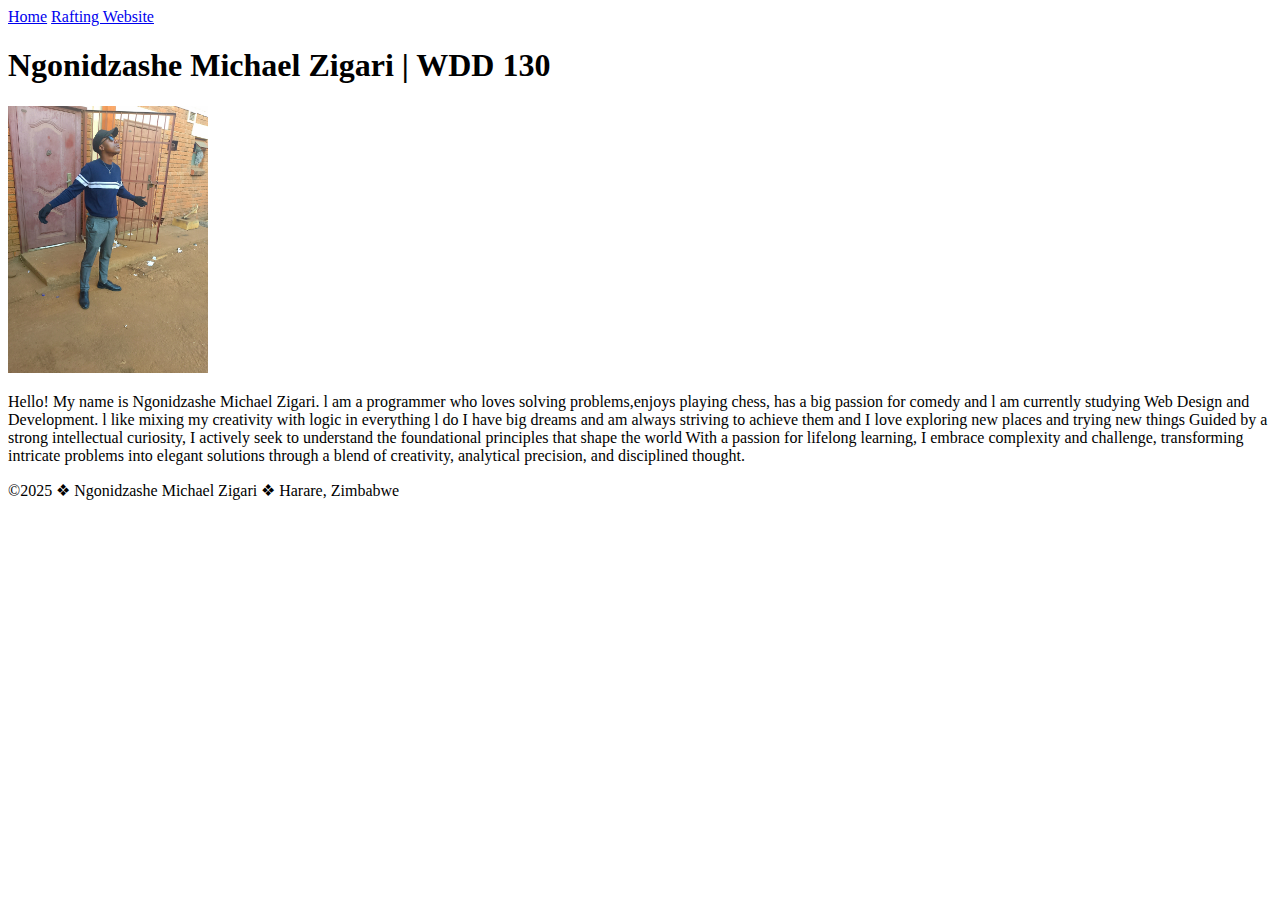
<file: week01/index.html>
<!DOCTYPE html>
<html lang="en-US">
   <head>
     <meta charset="UTF-8">
     <meta name="viewport"
     content="width=device-width,initial-scale=1.0">
     <title>Ngonidzashe Michael Zigari | WDD 130</title>
   </head>
<body>
    <header>
        <nav>
            <a href="#">Home</a>
            <a href="wwr/">Rafting Website</a>
        </nav>
    </header>
    <main>
        <h1>Ngonidzashe Michael Zigari | WDD 130</h1>
        <img src="../images/profile.jpg" alt="Michael Zigari Profile Picture" width="200">
        <p>Hello! My name is Ngonidzashe Michael Zigari. l am a programmer who loves 
            solving problems,enjoys playing chess, has a big passion for comedy 
            and l am currently studying Web Design and Development.
            l like mixing my creativity with logic in everything l do
            I have big dreams and am always striving to achieve them and 
            I love exploring new places and trying new things
            Guided by a strong intellectual curiosity, I 
            actively seek to understand the foundational principles that shape the world
            With a passion for lifelong learning, I embrace complexity and challenge, 
            transforming intricate problems into elegant solutions through a blend of 
            creativity, analytical precision, and disciplined thought.</p>
    </main>
    <footer>
        <p>©2025 &#10070; Ngonidzashe Michael Zigari &#10070; Harare, Zimbabwe </p>
    </footer>

</body>
</html>
</file>
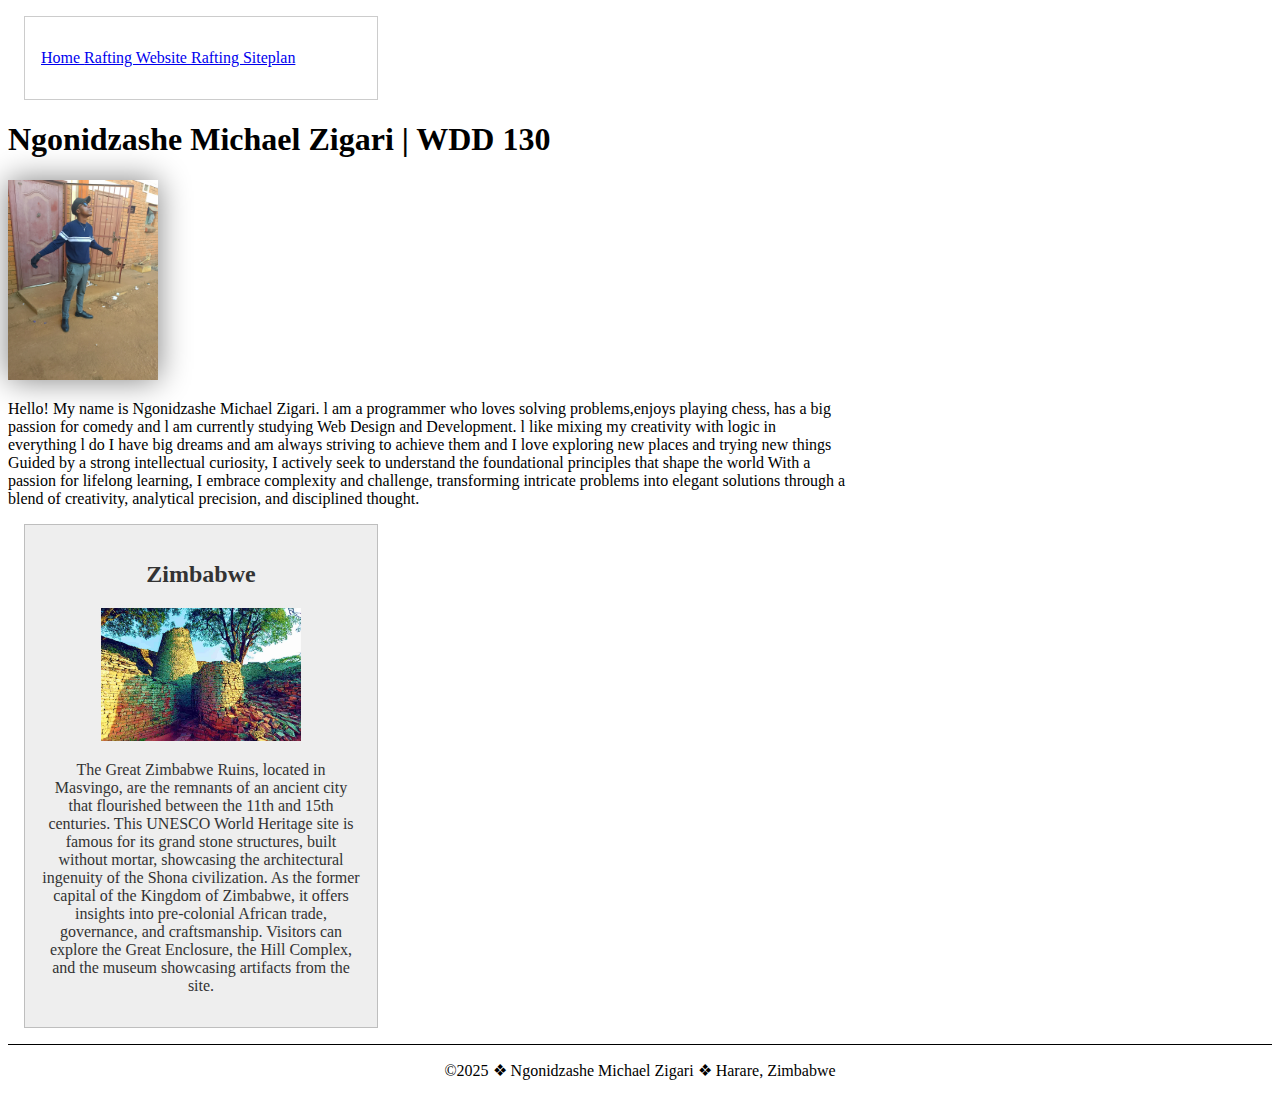
<file: week02/index.html>
<!DOCTYPE html>
<html lang="en-US">
   <head>
     <meta charset="UTF-8">
     <meta name="viewport"
     content="width=device-width,initial-scale=1.0">
     <title>Ngonidzashe Michael Zigari | WDD 130</title>
     <meta name="description" content="Ngonidzashe Michael Zigari's BYU Pathway Course home page">
     <meta name="author" content="Ngonidzashe Michael Zigari">

     <link rel="stylesheet" href="styles/styles.css">
   </head>
<body>
    <header>
        <nav> 
          <p><a href="#">Home  </a>
          <a href="wwr/"> Rafting Website  </a>
          <a href="wwr/site-plan-rafting.html"> Rafting Siteplan</a>
        </nav>
    </header>

    <main>
        <h1>Ngonidzashe Michael Zigari | WDD 130</h1>
        <img src="../images/profile.jpg" alt="Michael Zigari Profile Picture" width="200">
        <p>Hello! My name is Ngonidzashe Michael Zigari. l am a programmer who loves 
            solving problems,enjoys playing chess, has a big passion for comedy 
            and l am currently studying Web Design and Development.
            l like mixing my creativity with logic in everything l do
            I have big dreams and am always striving to achieve them and 
            I love exploring new places and trying new things
            Guided by a strong intellectual curiosity, I 
            actively seek to understand the foundational principles that shape the world
            With a passion for lifelong learning, I embrace complexity and challenge, 
            transforming intricate problems into elegant solutions through a blend of 
            creativity, analytical precision, and disciplined thought.</p>
        
    </main>

    <aside>
        <h2>Zimbabwe</h2>
        <img src="../images/Great Zimbabwe National Monument.jpg" alt="Great Zimbabwe National Monument">
        <p>The Great Zimbabwe Ruins, located in Masvingo, are the remnants 
            of an ancient city that flourished between the 11th and 15th centuries. This UNESCO World 
            Heritage site is famous for its grand stone structures, 
            built without mortar, showcasing the architectural ingenuity of the Shona civilization.
            
            As the former capital of the Kingdom of Zimbabwe, it offers insights 
            into pre-colonial African trade, governance, and craftsmanship. 
            Visitors can explore the Great Enclosure, the Hill Complex, and the museum showcasing artifacts 
            from the site.
        </p>
    </aside>

    <footer>
        <p>©2025 &#10070; Ngonidzashe Michael Zigari &#10070; Harare, Zimbabwe </p>
    </footer>

</body>
</html>
</file>
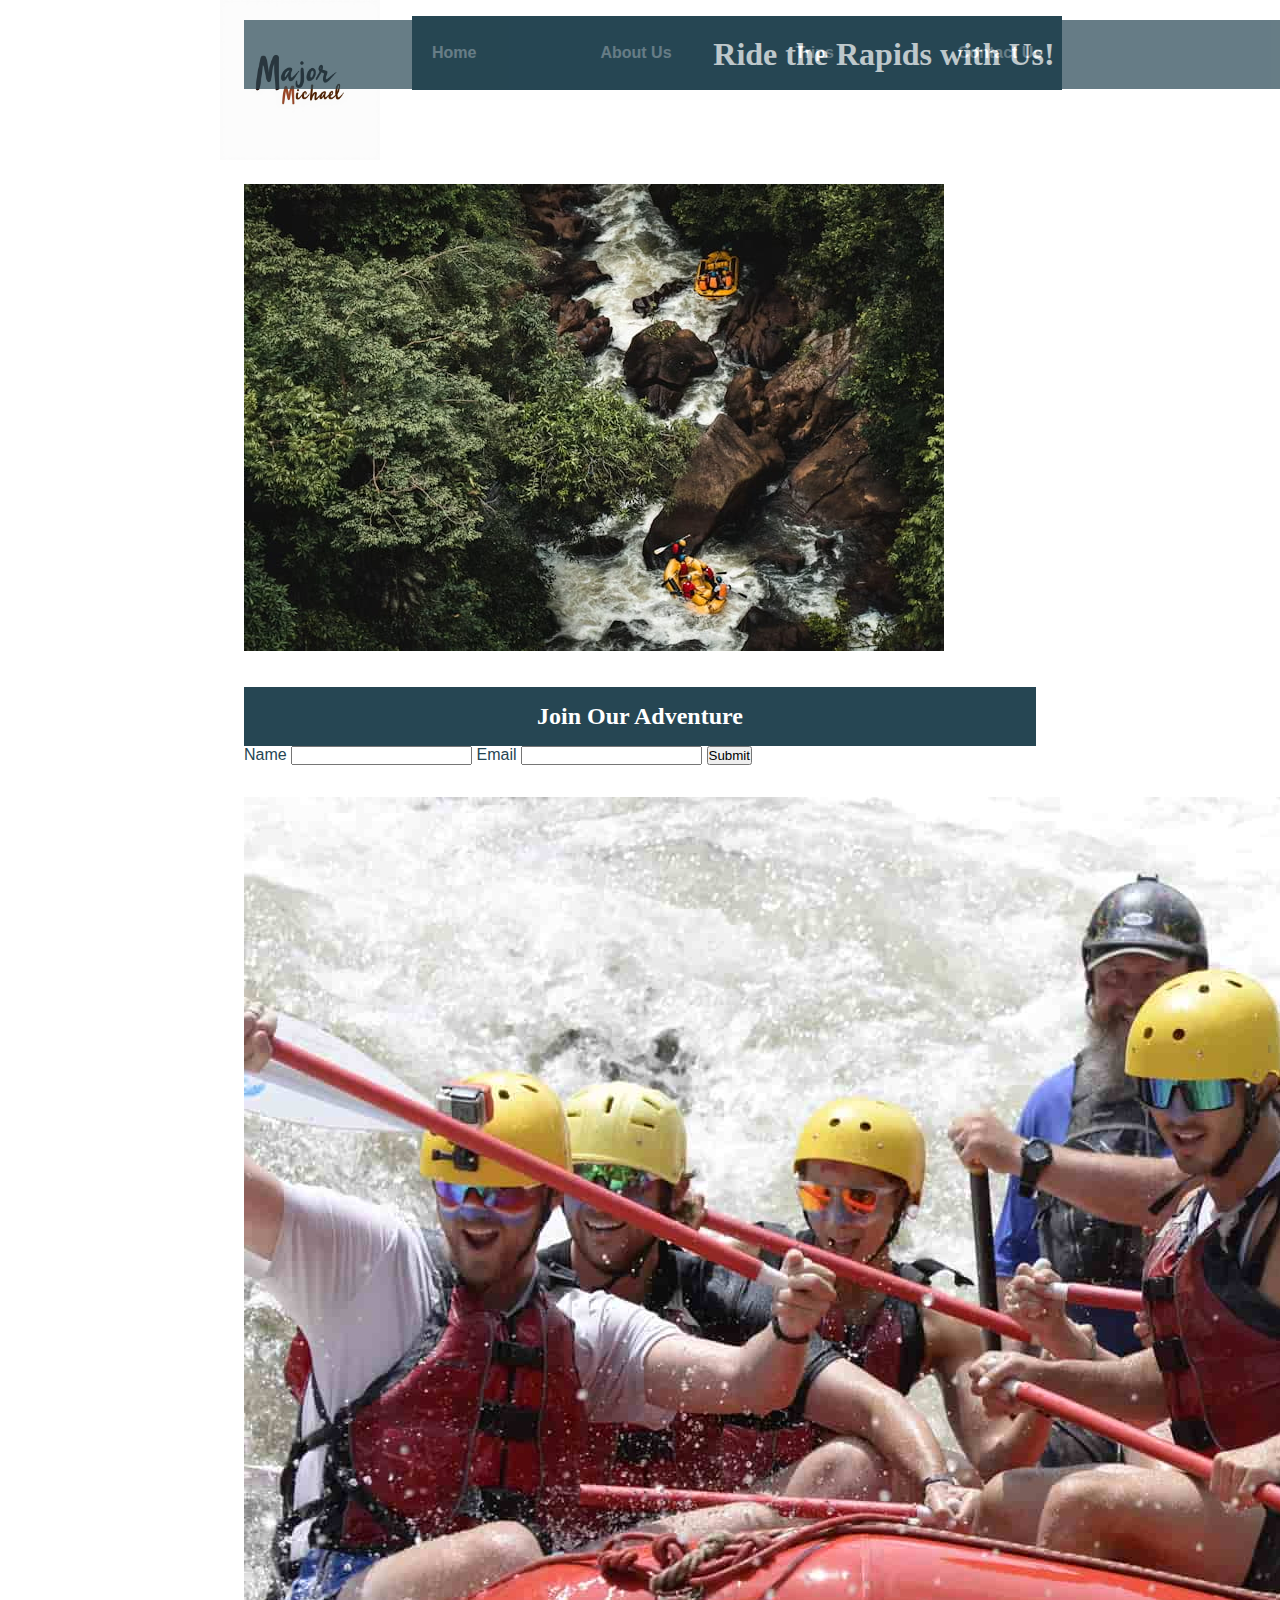
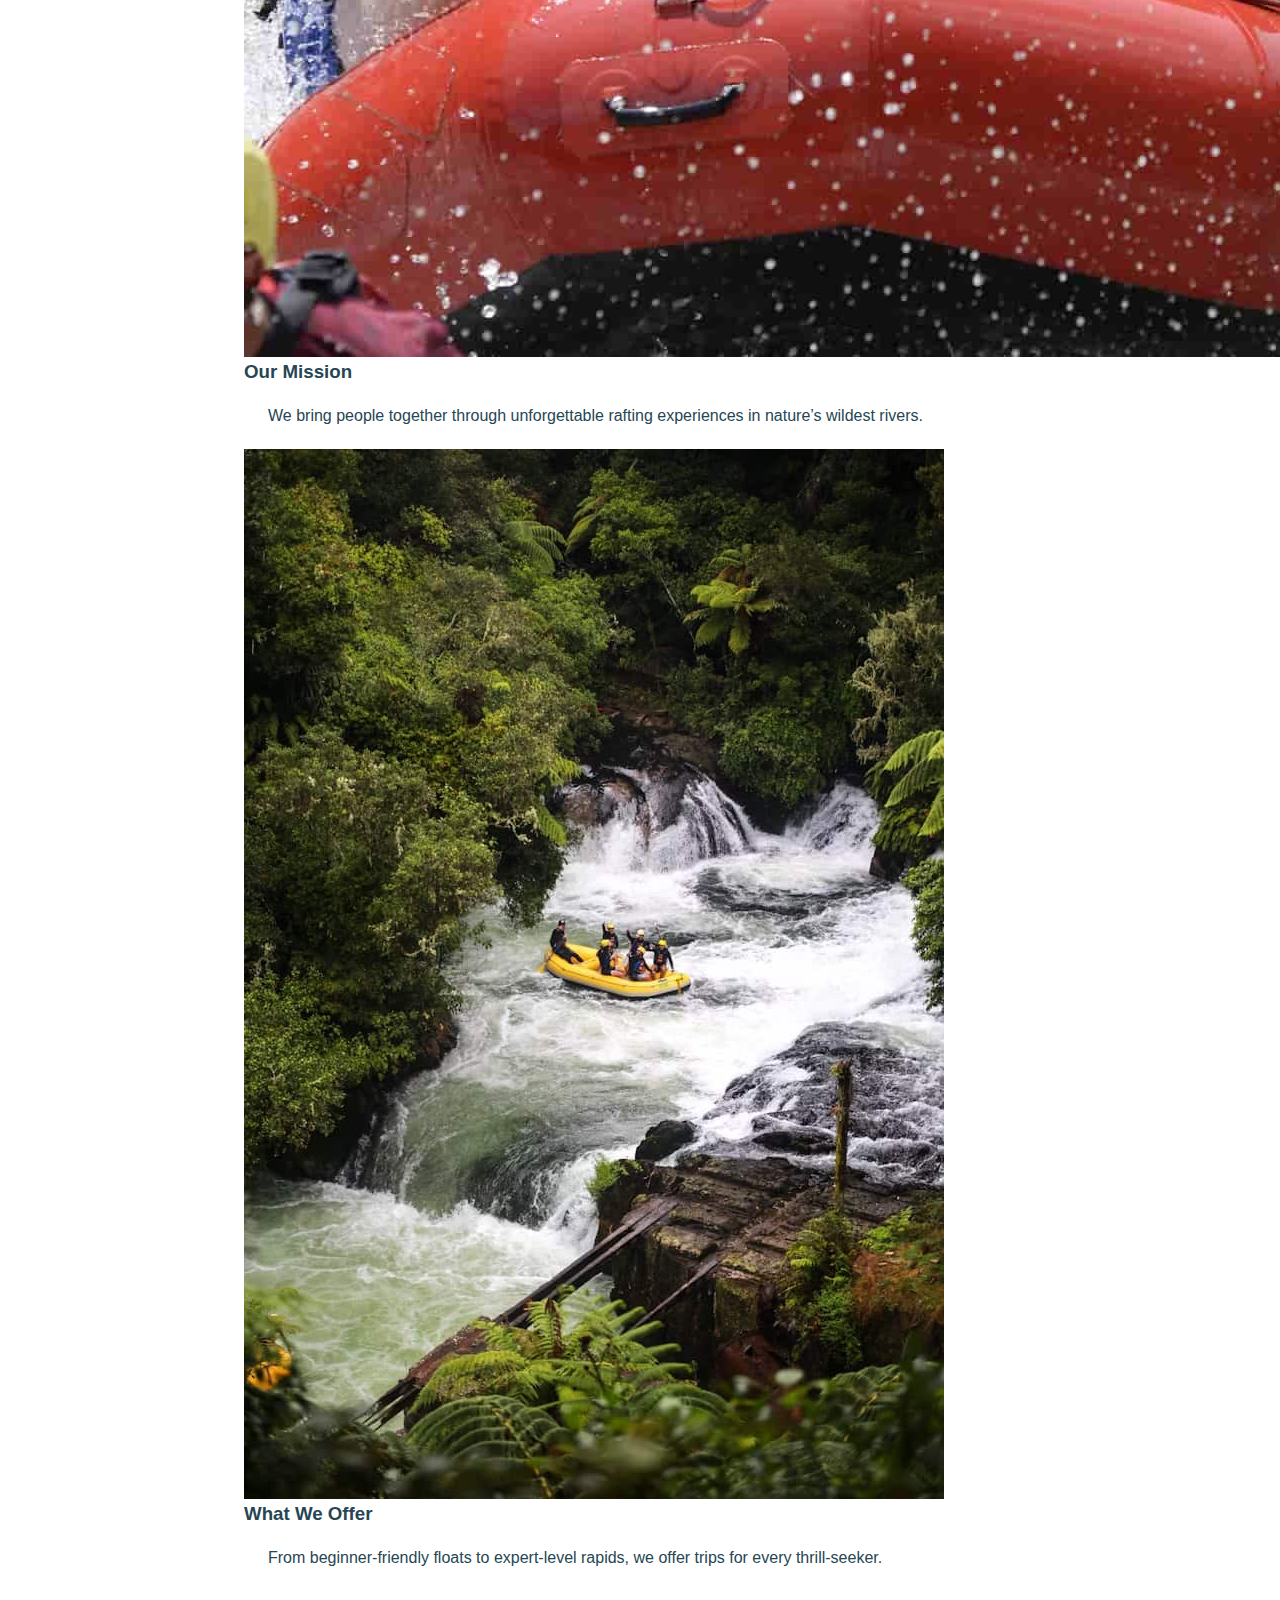
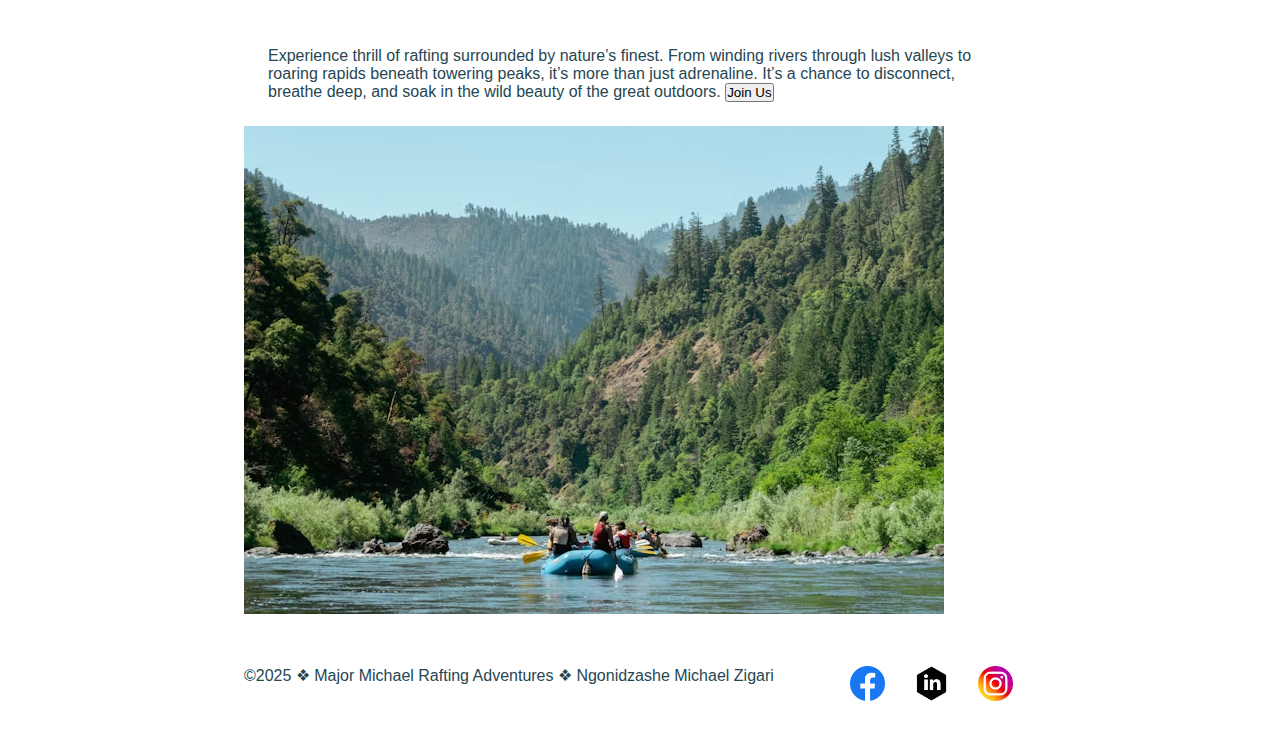
<file: wwr/index.html>
<!DOCTYPE html>
<html lang="en">
<head>
  <meta charset="UTF-8">
  <meta name="viewport" content="width=device-width,initial-scale=1.0">
  <title>Home - Major Michael Rafting Adventures</title>
  <meta name="description" content="Welcome to Major Michael Rafting Adventures. Explore thrilling white water rafting experiences.">
  <meta name="author" content="Ngonidzashe Michael Zigari">
  <link rel="stylesheet" href="styles/rafting.css">
</head>

<body>

  <header>
    <div class="grid">
      <img src="images/logo.png" alt="Major Michael Rafting Logo" width="150" height="150">
      <nav>
        <ul>
          <li><a href="index.html">Home</a></li>
          <li><a href="about.html">About Us</a></li>
          <li><a href="trips.html">Trips</a></li>
          <li><a href="contact.html">Contact Us</a></li>
        </ul>
      </nav>
    </div>
  </header>

  <main>

    <!-- Hero Section -->
    <section class="hero-sect">
      <img src="images/hero-sect.jpg" alt="Rafting Adventure" class="hero-img">
      <h1 class="hero-text">Ride the Rapids with Us!</h1>
    </section>

    <!-- Newsletter Sign-Up -->
    <section class="newsletter">
      <h2>Join Our Adventure</h2>
      <form action="#" method="post">
        <label for="Name">Name</label>
        <input type="text" id="name" name="name" required>

        <label for="Email">Email</label>
        <input type="email" id="email" name="email" required>

        <button type="Submit">Submit</button>
      </form>
    </section>

    <!-- Grid Layout Section -->
    <section class="grid-layout">
      <div class="grid-item">
        <img src="images/rafting1.jpg" alt="Rafting Team">
        <h3>Our Mission</h3>
        <p>We bring people together through unforgettable rafting experiences in nature’s wildest rivers.</p>
      </div>
      <div class="grid-item">
        <img src="images/rafting2.jpg" alt="Rafting Rapids">
        <h3>What We Offer</h3>
        <p>From beginner-friendly floats to expert-level rapids, we offer trips for every thrill-seeker.</p>
      </div>
    </section>

    <div>
    <section class="exploration-highlight">
  <div class="highlight-wrapper">
    <p class="highlight-overlay">
      Experience thrill of rafting surrounded by nature’s finest. 
      From winding rivers through lush valleys to roaring rapids beneath 
      towering peaks, it’s more than just adrenaline. 
      It’s a chance to disconnect, breathe deep, and soak in the wild beauty of the great outdoors.
      <button class="join-button">Join Us</button>
    </p>
    <img src="images/scenic-landscape.avif" alt="Scenic Outdoor View" class="highlight-image">
  </div>
</section>
</div>


  </main>

  <footer>

            <div class ="footer">
            <p>©2025  &#10070; Major Michael Rafting Adventures  &#10070; Ngonidzashe Michael Zigari</p>
            <nav class="socialmedia">
                <a href="http://facebook.com">
                    <img src="images/facebook_icon.png" alt="Facebook Icon">
                </a>
                <a href="http://linkedin.com">
                    <img src="images/linkedin_icon.png" alt="LinkedIn Icon">
                </a>
                <a href="http://instagram.com">
                    <img src="images/instagram_icon.png" alt="Instagram Icon">
                </a>
            </nav>
            </div>

        </footer>
        
    </body>

</html>
</file>
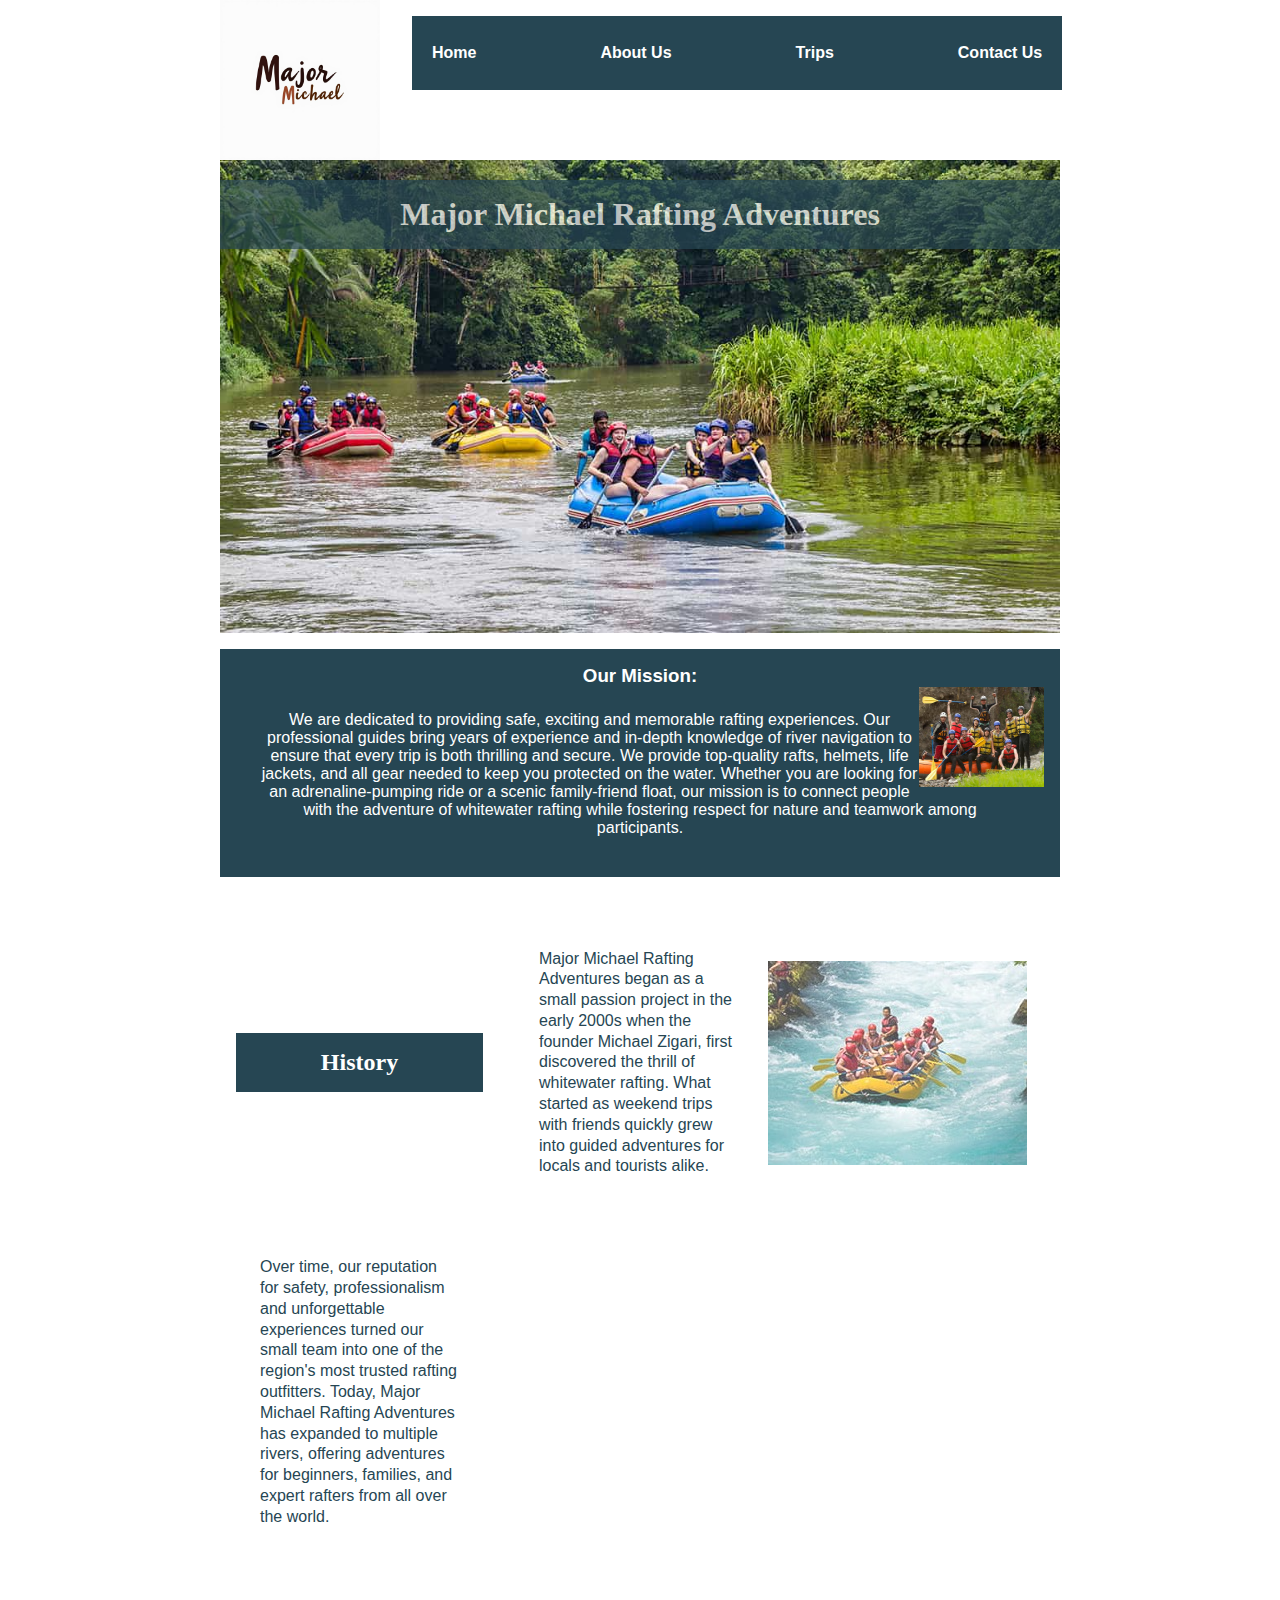
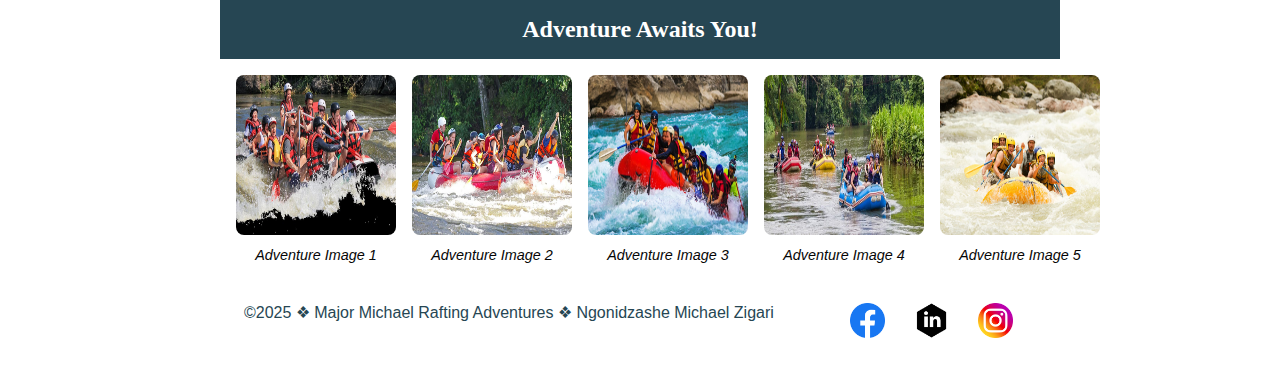
<file: wwr/about.html>
<!DOCTYPE html>
<html lang="en">
   <head>
     <meta charset="UTF-8">
     <meta name="viewport" content="width=device-width,initial-scale=1.0">
     <title>About Us - Major Michael Rafting Adventures</title>
     <meta name="description" content="Learn more about Major Michael Rafting Adventures, our story, and thrilling experiences we create on the river.">
     <meta name="author" content="Ngonidzashe Michael Zigari">

     <link rel="stylesheet" href="styles/rafting.css">
    </head>

    <body>
        <header> <div class="grid">
            <img src="images/logo.png" alt="Major Michael Rafting Logo" width="150" height="150">
            <nav>
                <ul>
                    <li><a href="index.html">Home</a></li>
                    
                    <li><a href="about.html">About Us</a></li>
                
                    <li><a href="trips.html">Trips</a></li>
                
                    <li><a href="contact.html">Contact Us</a></li>
                
                </ul>
            </nav> </div>
        </header>
        <main>
            <div class="hero">
                <img src="images/main.jpg" alt="Main Image">
                <div class="about-class"><h1>Major Michael Rafting Adventures</h1></div>
                <article>
                    <h3>Our Mission:</h3>
                    <img src="images/about_us.jpg" alt="About us image">
                    <p>We are dedicated to providing safe, exciting and memorable rafting experiences.
                        Our professional guides bring years of experience and in-depth knowledge of river
                        navigation to ensure that every trip is both thrilling and secure. We provide top-quality rafts, 
                        helmets, life jackets, and all gear needed to keep you protected on the water. Whether you 
                        are looking for an adrenaline-pumping ride or a scenic family-friend float, our mission is to connect
                        people with the adventure of whitewater rafting while fostering respect for nature and teamwork among participants.
                    </p>
                </article>
            </div>

            <section class="history">
                <h2>History</h2>
                <div class="history-left">
                
                <p>Major Michael Rafting Adventures began as a small passion project in the early 2000s when the 
                    founder Michael Zigari, first discovered the thrill of whitewater rafting. What started
                 as weekend trips with friends quickly grew into guided adventures for locals and tourists alike.
                 </p>
                </div>
                <div class="history-center">
                    <img src="images/history.jpg" alt="Rafting History">
                </div>
                <div class="history-right">
                    <p>Over time, our reputation for safety, professionalism and unforgettable experiences turned our small 
                team into one of the region's most trusted rafting outfitters. Today, Major Michael Rafting Adventures 
            has expanded to multiple rivers, offering adventures for beginners, families, and expert rafters from all 
        over the world.</p> </div>
            </section>

        <h2 class="adventure">Adventure Awaits You!</h2>
            <div class="adventures">
                    <figure>
                    <img src="images/adventure_pic_1.jpg" alt="Adventure Picture 1">
                    <figcaption>
                        Adventure Image 1
                    </figcaption>
                </figure>

                <figure>
                    <img src="images/adventure_pic_2.jpg" alt="Adventure Picture 2">
                    <figcaption>
                        Adventure Image 2
                    </figcaption>
                </figure>

                <figure>
                    <img src="images/adventure_pic_3.jpg" alt="Adventure Picture 3">
                    <figcaption>
                        Adventure Image 3
                    </figcaption>
                </figure>

                <figure>
                    <img src="images/adventure_pic_4.jpg" alt="Adventure Picture 4">
                    <figcaption>
                        Adventure Image 4
                    </figcaption>
                </figure>

                <figure>
                    <img src="images/adventure_pic_5.jpg" alt="Adventure Picture 5">
                    <figcaption>
                        Adventure Image 5
                    </figcaption>
                </figure>                
            </div>
        </main>
        
        <footer>
            <div class ="footer">
            <p>©2025  &#10070; Major Michael Rafting Adventures  &#10070; Ngonidzashe Michael Zigari</p>
            <nav class="socialmedia">
                <a href="http://facebook.com">
                    <img src="images/facebook_icon.png" alt="Facebook Icon">
                </a>
                <a href="http://linkedin.com">
                    <img src="images/linkedin_icon.png" alt="LinkedIn Icon">
                </a>
                <a href="http://instagram.com">
                    <img src="images/instagram_icon.png" alt="Instagram Icon">
                </a>
            </nav>
            </div>
        </footer>
        
    </body>

</html>
</file>
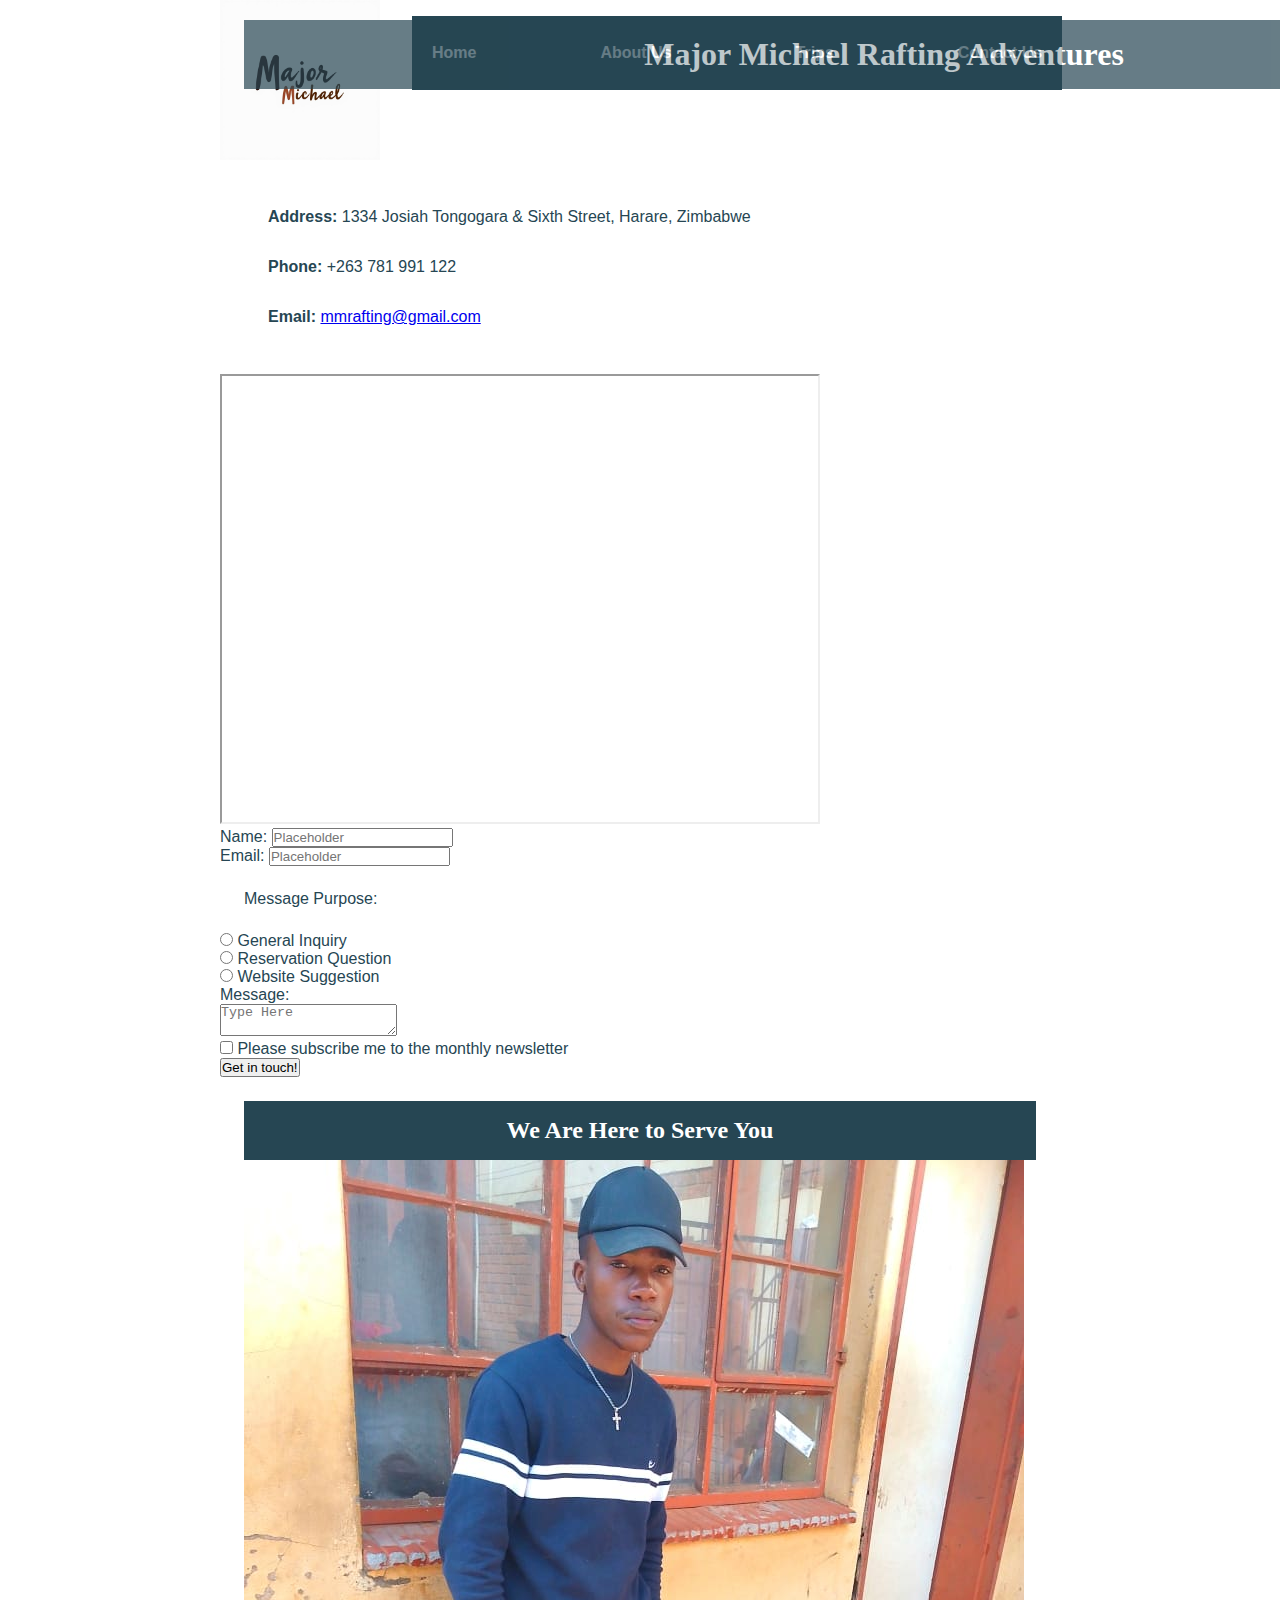
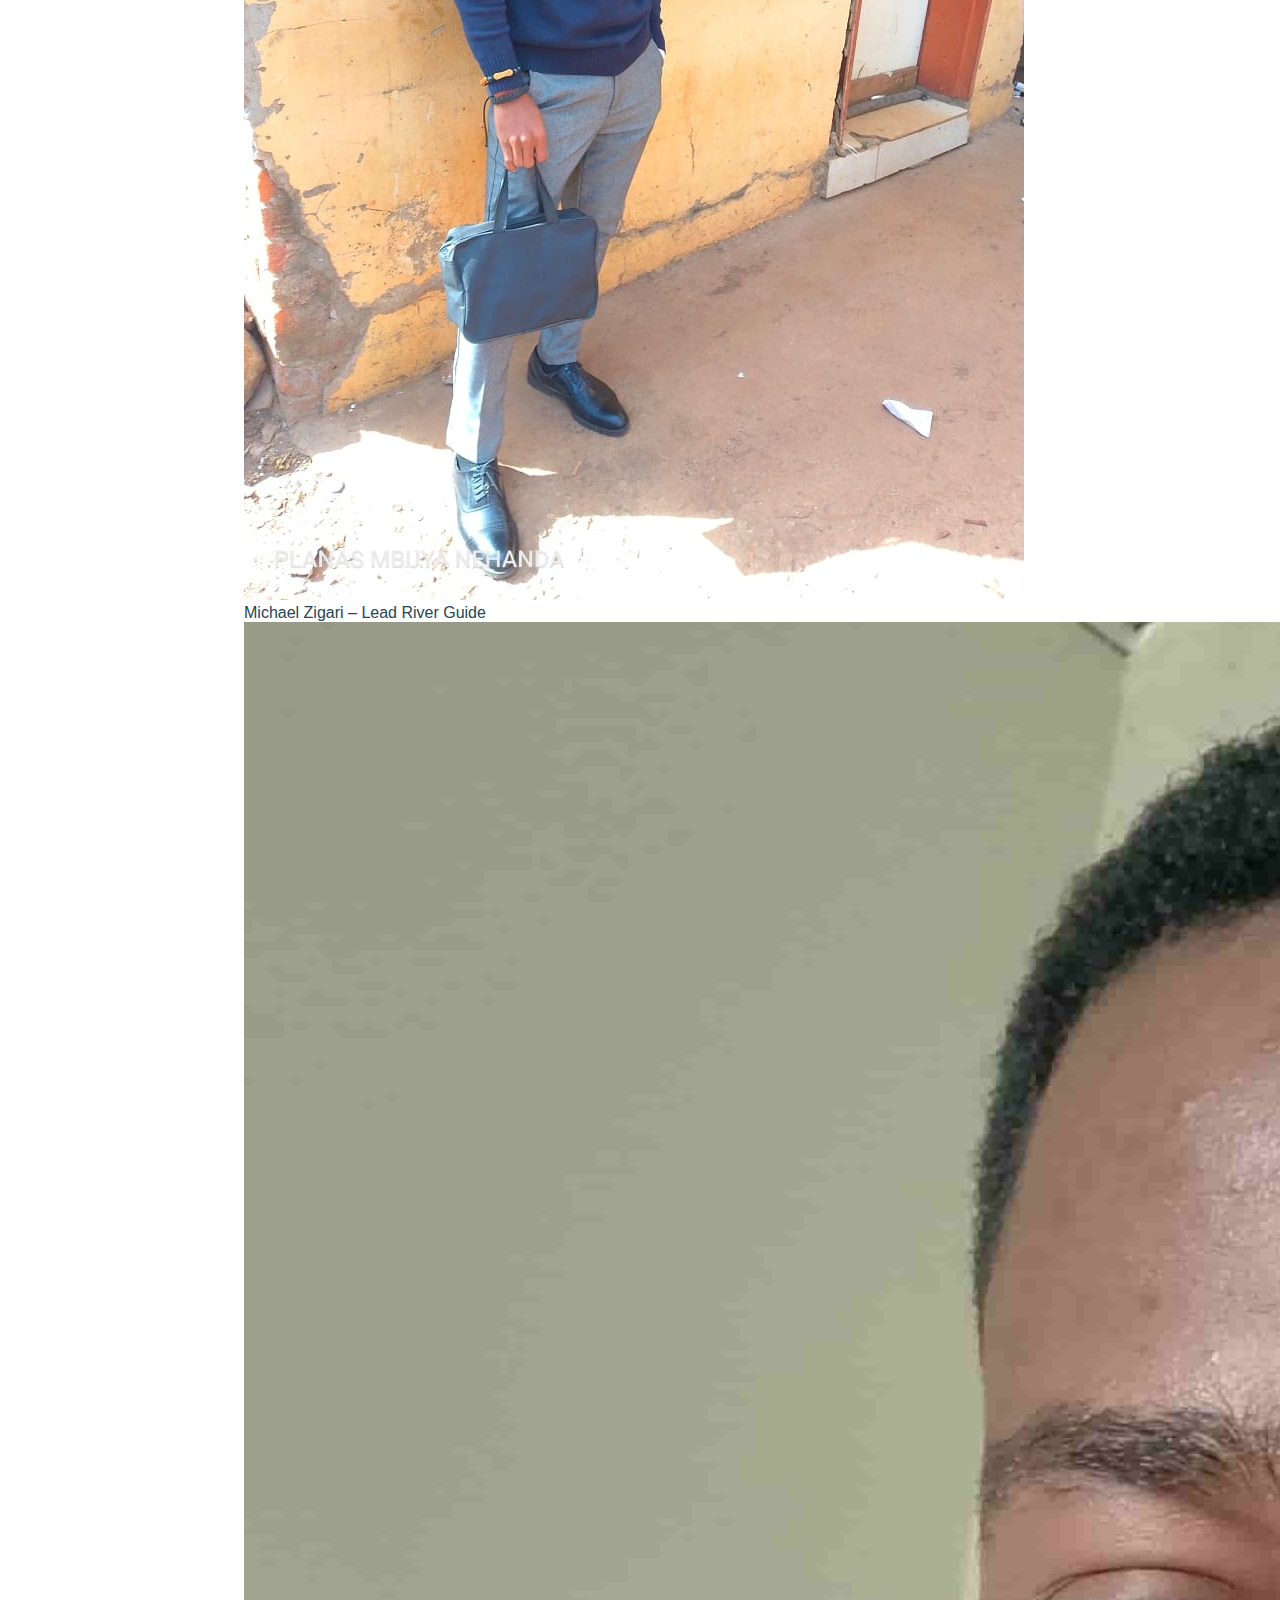
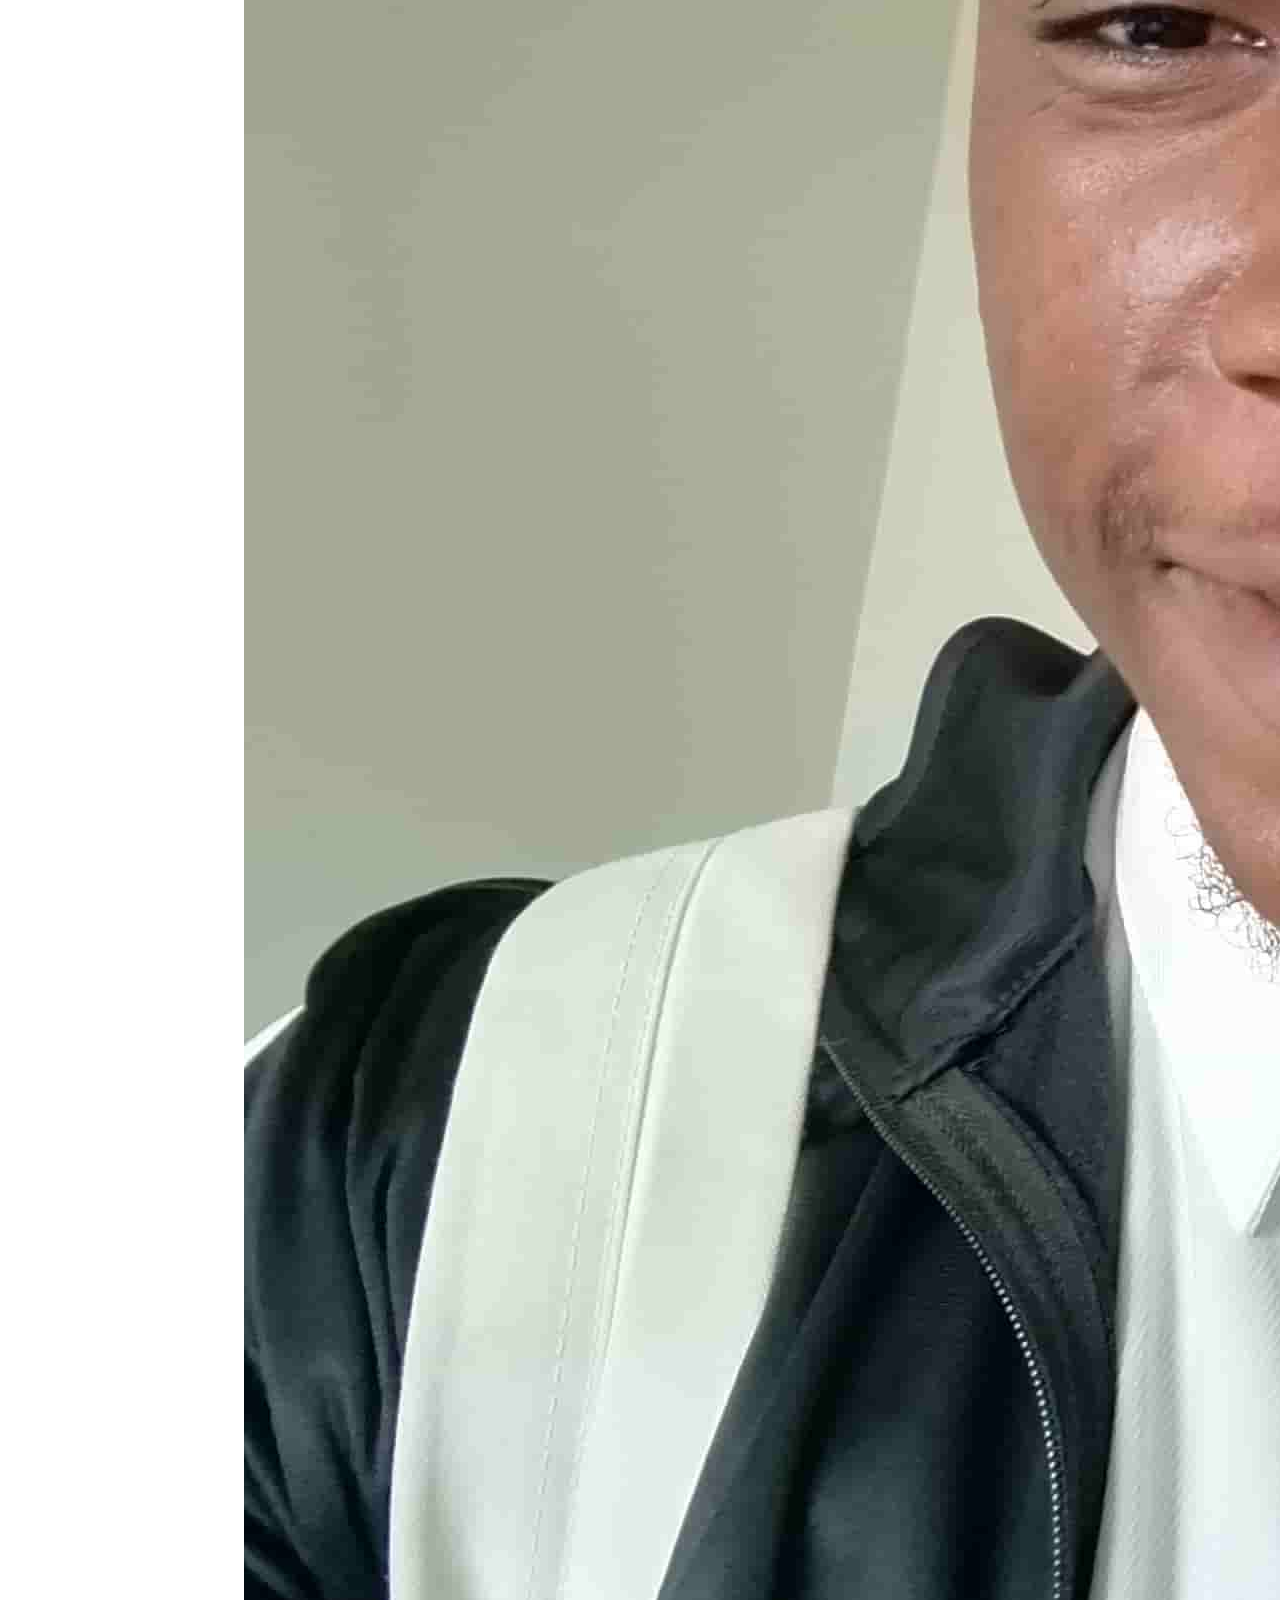
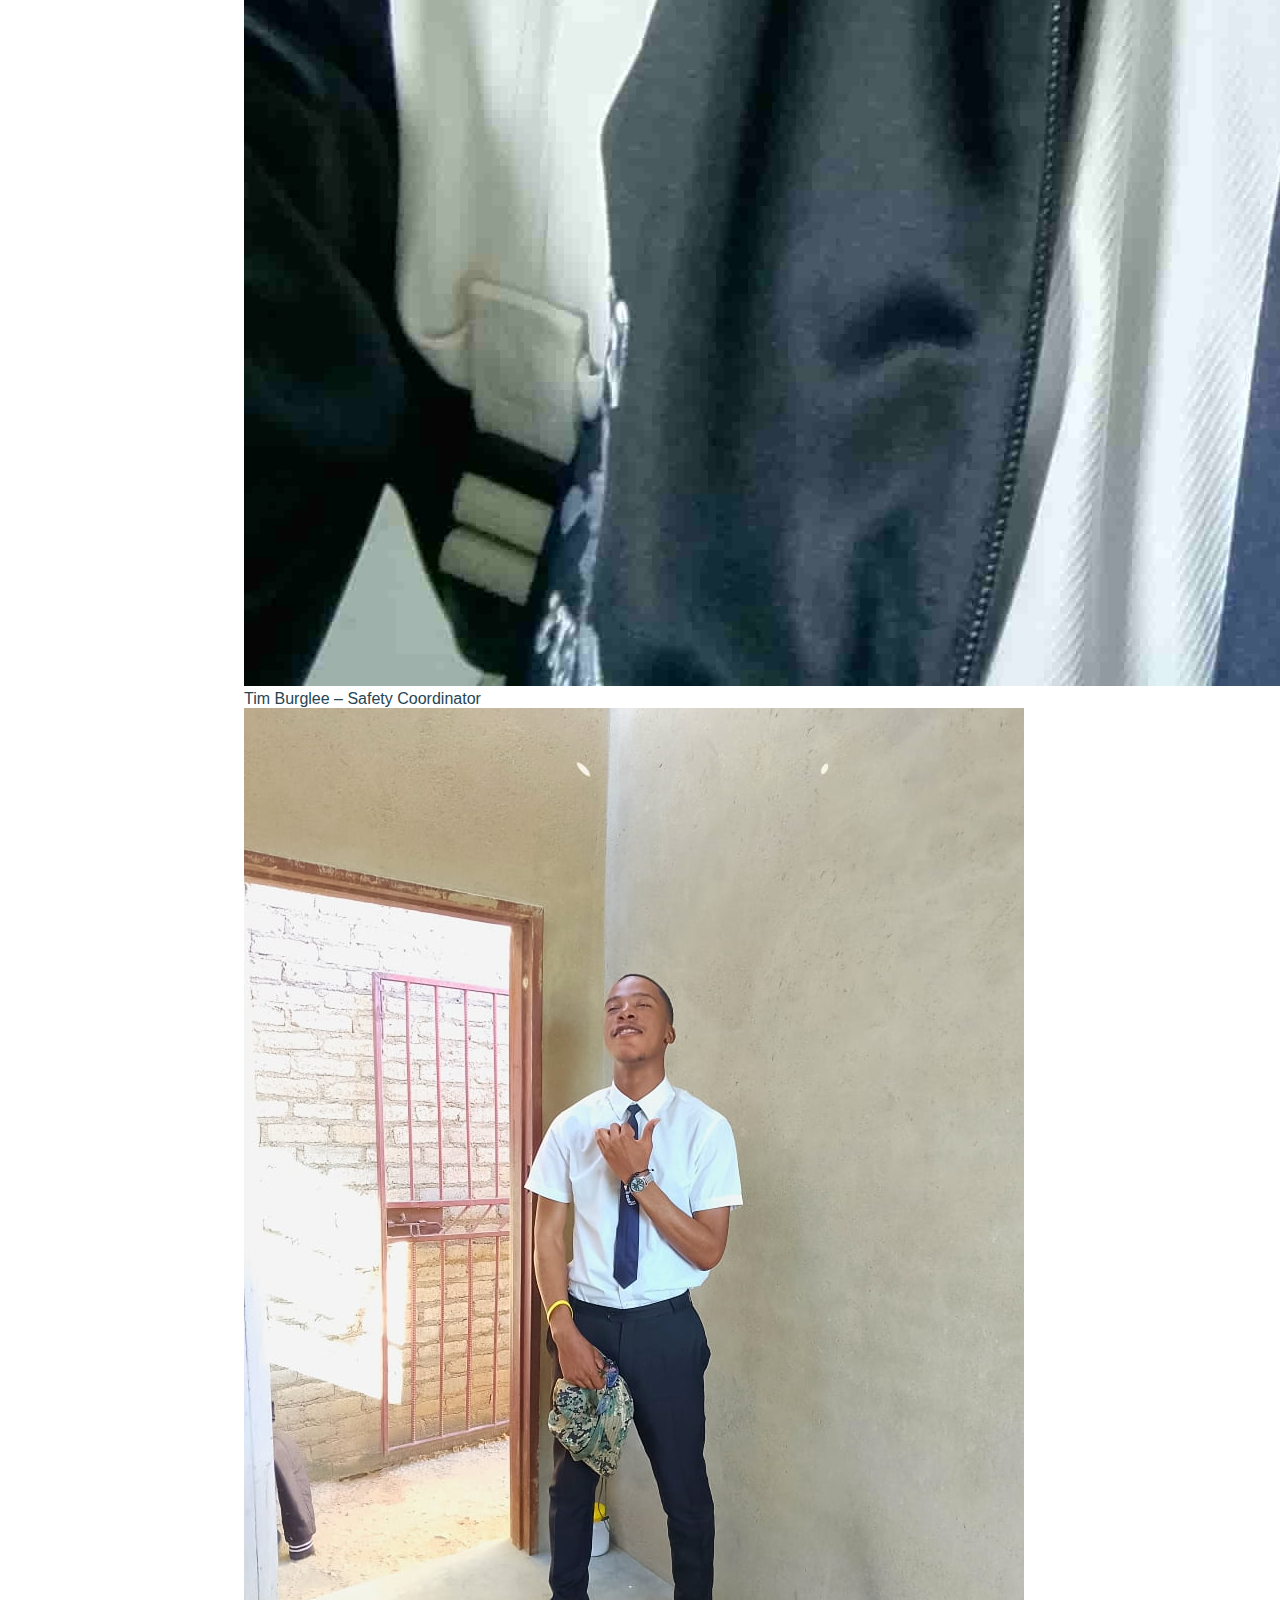
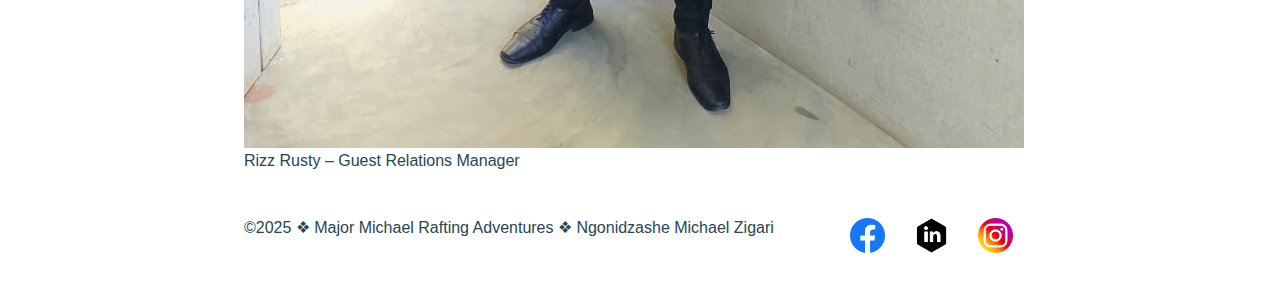
<file: wwr/contact.html>
<!DOCTYPE html>
<html lang="en">
   <head>
     <meta charset="UTF-8">
     <meta name="viewport" content="width=device-width,initial-scale=1.0">
     <title>Contact Us - Major Michael Rafting Adventures</title>
     <meta name="description" content="Get in touch with Major Michael Rafting Adventures, our story, and thrilling experiences we create on the river.">
     <meta name="author" content="Ngonidzashe Michael Zigari">

     <link rel="stylesheet" href="styles/rafting.css">
    </head>

    <body>
        <header> <div class="grid">
            <img src="images/logo.png" alt="Major Michael Rafting Logo" width="150" height="150">
            <nav>
                <ul>
                    <li><a href="index.html">Home</a></li>
                    
                    <li><a href="about.html">About Us</a></li>
                
                    <li><a href="trips.html">Trips</a></li>
                
                    <li><a href="contact.html">Contact Us</a></li>
                
                </ul>
            </nav> </div>
        </header>
        <main>
            <section class="contact-info">  
                <h1>Major Michael Rafting Adventures</h1>
                <p><strong>Address:</strong> 1334 Josiah Tongogara & Sixth Street, Harare, Zimbabwe</p>
                <p><strong>Phone:</strong> +263 781 991 122</p>
                <p><strong>Email:</strong> <a href="mmrafting@gmail.com">mmrafting@gmail.com</a></p>
            </section>

            <div class="contact-section">
                <div class="map">
                    <iframe src="https://www.google.com/maps/embed?pb=!1m18!1m12!1m3!1d2912.8147558035507!2d31.05209102432047!3d-17.81473363359536!2m3!1f0!2f0!3f0!3m2!1i1024!2i768!4f13.1!3m3!1m2!1s0x1931a4ee1bdddb35%3A0xa5143b9be5134f2f!2sHarare!5e0!3m2!1sen!2szw!4v1759862367051!5m2!1sen!2szw" width="600" height="450" allowfullscreen="" loading="lazy" referrerpolicy="no-referrer-when-downgrade"></iframe>
                </div>
                <div class="contact-form">
                <form action="#" method="post">
                    <div class="form">
                        <label for="name">Name:</label>
                        <input type="text" id="name" name="name" placeholder="Placeholder" required>
                    </div>
                    <div class="form">
                    <label for="email">Email:</label>
                    <input type="email" id="email" name="email" placeholder="Placeholder" required>
                    </div>
                    <div class="option">
                        <div class="message-purpose"><p>Message Purpose:</p></div>
                    <div class="pick"><label><input type="radio" id="general" name="purpose" value="general" required> General Inquiry</label><br>
                    <label><input type="radio" id="reservation" name="purpose" value="reservation"> Reservation Question</label><br>
                    <label><input type="radio" id="suggestion" name="purpose" value="suggestion"> Website Suggestion</label></div>
                    </div>
                    <div class ="msg-area">
                    <div class="msg"><label for="message">Message:</label></div>
                    <div class="text-area"><textarea id="message" name="message" placeholder="Type Here" required></textarea></div>
                    </div>
                    <label>
                        <input type="checkbox" name="newsletter"> Please subscribe me to the monthly newsletter
                    </label>

                    <div class="get-in-touch"><button type="submit">Get in touch!</button></div>
                </form>
                </div>
            </div>

            <section class="employee-profiles">
                <h2>We Are Here to Serve You</h2>
                <div class="profiles">
                    <figure>
                        <img src="images/employee1.jpg" alt="Guide Michael">
                        <figcaption>Michael Zigari – Lead River Guide</figcaption>
                    </figure>
                    <figure>
                        <img src="images/employee2.jpg" alt="Safety Officer Tim">
                        <figcaption>Tim Burglee – Safety Coordinator</figcaption>
                    </figure>
                    <figure>
                        <img src="images/employee3.jpg" alt="Customer Service Riley">
                        <figcaption>Rizz Rusty – Guest Relations Manager</figcaption>
                    </figure>
                </div>
            </section>
        </main>
        
        <footer>
            <div class ="footer">
            <p>©2025  &#10070; Major Michael Rafting Adventures  &#10070; Ngonidzashe Michael Zigari</p>
            <nav class="socialmedia">
                <a href="http://facebook.com">
                    <img src="images/facebook_icon.png" alt="Facebook Icon">
                </a>
                <a href="http://linkedin.com">
                    <img src="images/linkedin_icon.png" alt="LinkedIn Icon">
                </a>
                <a href="http://instagram.com">
                    <img src="images/instagram_icon.png" alt="Instagram Icon">
                </a>
            </nav>
            </div>
        </footer>
        
    </body>

</html>
</file>
<file: week02/styles/styles.css>
header {
    width: 20rem;
    margin: 1rem;
    border: 1px solid rgb(0 0 0 / 0.2);
    padding: 1rem;
    color: #333;
}

main{
    max-width: 840px;
}

main img {
    width: 150px;
    height: auto;
    box-shadow: 0 0 30px gray;
}

p {
   padding: 0;
}

aside {
    width: 20rem;
    margin: 1rem;
    border: 1px solid rgb(0 0 0 / 0.2);
    padding: 1rem;
    background-color: #eee;
    color: #333;
    text-align: center;
}

aside img {
    width: 200px;
    height: auto;
}

footer {
    margin-top: 15px;
    border-top: 1px solid #000;
    text-align: center;
}
</file>
<file: wwr/styles/rafting.css>
:root {
    --primary-color: #264653;
    --secondary-color: #f4a261;
    --accent1-color: #264653;
    --accent2-color: #060606;
    --heading-font: "Times New Roman", "Georgia", serif;
    --body-font: Arial, Helvetica, sans-serif;
}
header nav {
    background-color:var(--primary-color);
    
    color: var(--accent2-color);
    font-size: medium;
}
* {
    margin: 0;
    padding: 0;
    box-sizing: border-box;
}
body {
    font-family: var(--body-font);
    color: var(--accent1-color);
}
header, main, footer {
    width: 840px;
    margin: 0 auto;
    }
    h1, h2 {
    font-family: var(--heading-font);
    color: var(--primary-color);
    }
    nav, p, section, article {
        margin: 16px;
        padding: 8px;
    }
    .socialmedia a {
        text-decoration: none;
    }
    .hero {
        position: relative;
    }
    .hero img {
        display: block;
        width: 100%;
        height: auto;
    }
    h1 {
        position: absolute;
        top: 20px;
        width: 100%;
        padding: 16px;
        text-align: center;
        opacity: 0.7;
        background-color: var(--accent1-color);
        color: #fff;
    }
    .hero article {
        padding: 16px;
        text-align: center;
        background-color: var(--primary-color);
        color: #fff;
        margin-left: 0;
        margin-right: 0;
    }
    .hero article img {
        float: right;
        width: 125px;
        border: brown;
        margin: auto;
        box-shadow: inset 0 0 10px #000;
        height: 100px;
    }
    nav ul {
    list-style-type:circle;
    }
    nav li {
        margin: 20px 0;
    }
    h2 {
        top: 20px;
        width: 100%;
        padding: 16px;
        text-align: center;
        background-color: var(--accent1-color);
        color: #fff;
    }
    footer nav img {
        width: 35px;
        height: 35px;
        align-items:right;
    }
    nav ul {
        list-style: none;
        margin: 0;
        padding: 0;
        display: flex;
        justify-content:center;
        gap: 100px;
    }
    nav li{
        display: inline;
    }
    nav a {
        text-decoration: none;
        color: #ffffff;
        font-size: 18px;
        font-weight: bold;
        padding: 8px 12px;
        transition: all 0.3s ease-in-out;
        border-radius: 5px;
    }
    nav a:hover {
        background-color: #000000;
        color: #0f4eec;
        transform: scale(1.1);
    }
    nav a:active {
        background-color: #ff9800;
        color: #fff;
    }
    header img {
        width: 160px;
        height: 160px;
    }

    .grid {
        display: grid;
        grid-template-columns: auto 1fr;
        align-items: flex-start;
        gap: 1rem; 
        margin: 0 auto;
    }
    header nav {
        display: flex;
        justify-content: flex-end;
        grid-column: 2/2;
        grid-row: 2/1;
        position: relative;
        flex-wrap: nowrap;
        box-shadow: 0, 2px, 5px rgba(0,0,0,0.1);
    }
    header nav a {
        white-space: nowrap;
        font-size: 1rem;
        font-weight: bold;
        transition: color 0.3s;
    }
    .history {
        display: grid;
        grid-template-columns: 1fr auto 1fr;
        align-items: center;
        gap: 2rem;
        max-width: 1200px;
        padding: 1rem;
        margin: 2rem auto;
    }
    .history-center {
        display:flex;
        justify-content:center;
        align-items: center;
        height: 10px;
        max-width: 200px;
        border-radius: 20px;
        box-shadow: 0 0 10px;
        opacity: 0.7;
    }
.adventure {
    width: 100%;
}
.history-left{
    max-width: 250px;
    font-size: 1rem;
    line-height: 1.3;
    line-gap-override: 1.2;
    justify-content: left;
    align-items: start;
}
.history-right{
    max-width: 250px;
    font-size: 1rem;
    line-height: 1.3;
    line-gap-override: 1.2;
    justify-content: end;
    align-items: right;
}
.history-left, .history-right {
    justify-content: space-evenly;
}

.footer {
    display: grid;
    grid-template-columns: auto 1fr;
    align-items: flex-start;
    gap: 1rem;
}
footer img {
    display:flexbox;
    justify-content: space-evenly;
    position: relative;
    flex-wrap: nowrap;
    box-shadow: 0, 2px, 5px rgba(0,0,0,0.1);
}

.adventures {
    display: flex;
    justify-content: space-between;
    gap: 1rem;
    padding: 1rem;
    text-align: center;
}
.adventures figure {
    flex: 1;
    margin: 0;
}
.adventures img {
    width: 10rem;
    height: 10rem;
    border-radius: 8px;
}
.adventures figcaption {
    margin-top: 0.5rem;
    font-style: italic;
    font-size: 0.9rem;
    color: var(--accent2-color);
}
</file>
